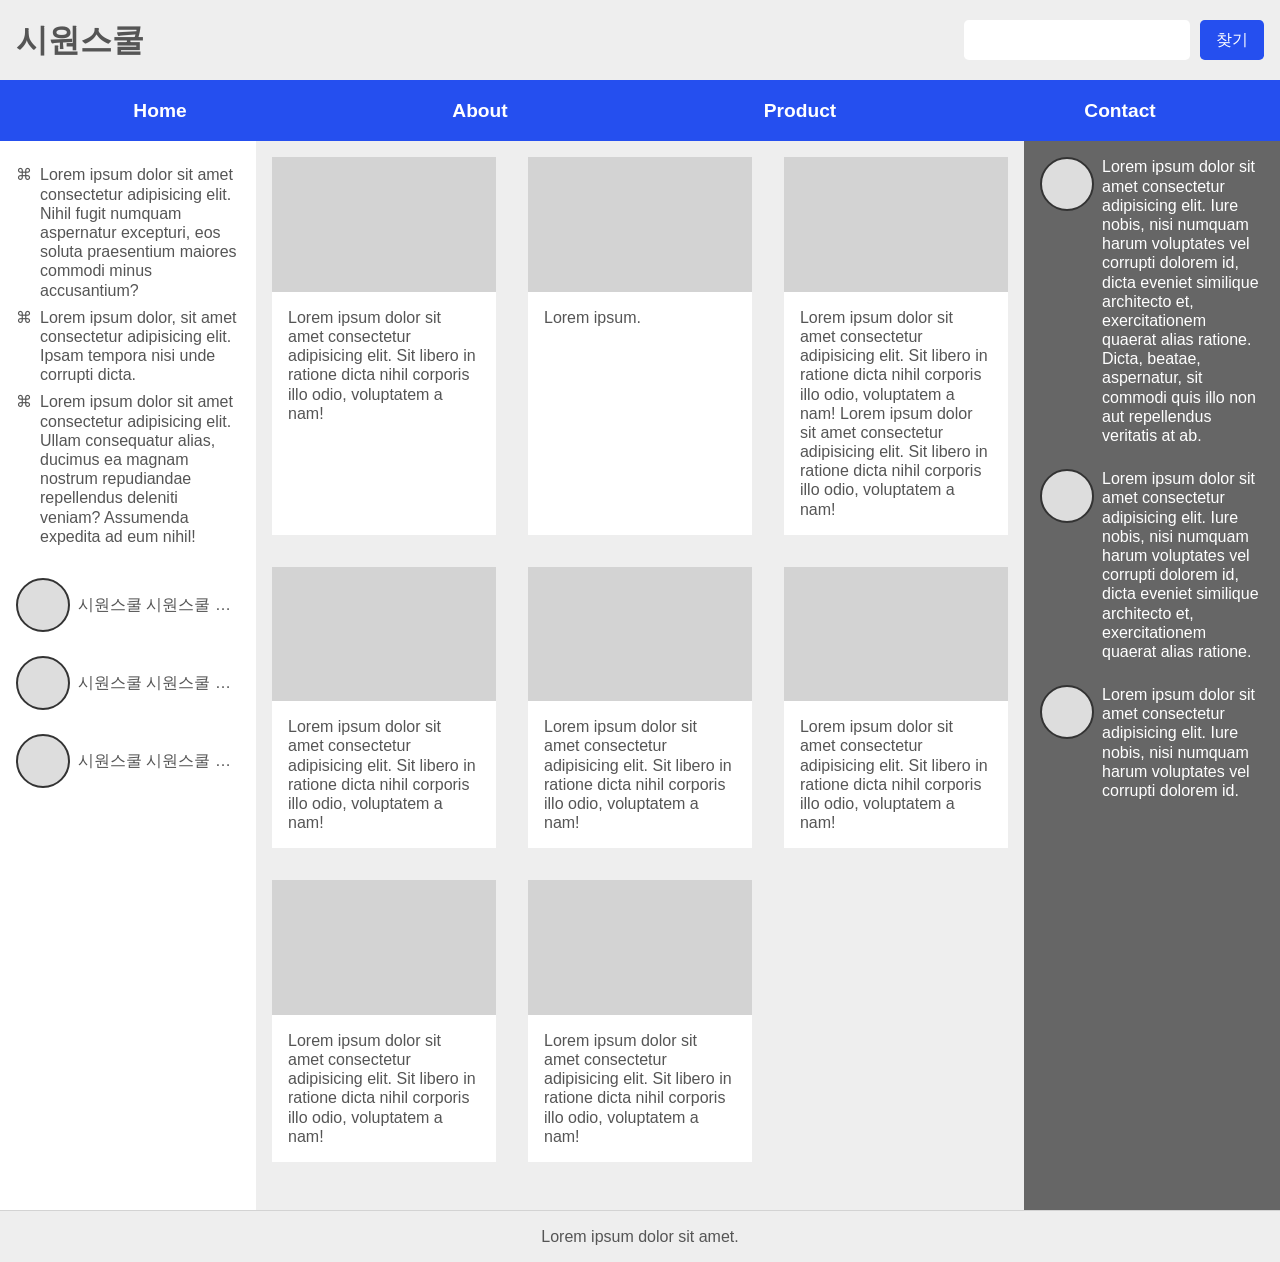
<file: flexbox/flexbox.html>
<!DOCTYPE html>
<html>
<head>
	<meta charset="UTF-8">
	<meta name="viewport" content="width=device-width, initial-scale=1.0">
	<meta http-equiv="X-UA-Compatible" content="ie=edge">
	<title>flexbox 시원스쿨</title>
	<link rel="stylesheet" href="default.css">
	<link rel="stylesheet" href="ui.css">
	<link rel="stylesheet" href="ui-page.css">
</head>
<body>
	<div class="page">
		<!-- header -->
		<header class="header">
			<h1 class="website-title">시원스쿨</h1>
			<form class="search-form">
				<input type="search">
				<input type="submit" value="찾기">
			</form>
			<!-- <div id="modal-switch">⚑</div> -->
		</header>

		<!-- menu -->
		<ul class="menu">
			<li class="menu-item">
				<a href="#" class="menu-link">Home</a>
			</li>
			<li class="menu-item">
				<a href="#" class="menu-link">About</a>
			</li>
			<li class="menu-item">
				<a href="#" class="menu-link">Product</a>
			</li>
			<li class="menu-item">
				<a href="#" class="menu-link">Contact</a>
			</li>
		</ul>

		<!-- <div class="content-container"> -->
		<section class="card_box">
			<ul class="card_list">
				<li class="card-item">
					<figure class="card-image">
						<img src="images/ilbuni.png" alt="일분이">
					</figure>
					<div class="card-desc">
						Lorem ipsum dolor sit amet consectetur adipisicing elit. Sit libero in ratione dicta nihil corporis illo odio, voluptatem a nam!
					</div>
				</li>
				<li class="card-item">
					<figure class="card-image"></figure>
					<div class="card-desc">
						Lorem ipsum.
					</div>
				</li>
				<li class="card-item">
					<figure class="card-image"></figure>
					<div class="card-desc">
						Lorem ipsum dolor sit amet consectetur adipisicing elit. Sit libero in ratione dicta nihil corporis illo odio, voluptatem a nam! Lorem ipsum dolor sit amet consectetur adipisicing elit. Sit libero in ratione dicta nihil corporis illo odio, voluptatem a nam!
					</div>
				</li>
				<li class="card-item">
					<figure class="card-image"></figure>
					<div class="card-desc">
						Lorem ipsum dolor sit amet consectetur adipisicing elit. Sit libero in ratione dicta nihil corporis illo odio, voluptatem a nam!
					</div>
				</li>
				<li class="card-item">
					<figure class="card-image"></figure>
					<div class="card-desc">
						Lorem ipsum dolor sit amet consectetur adipisicing elit. Sit libero in ratione dicta nihil corporis illo odio, voluptatem a nam!
					</div>
				</li>
				<li class="card-item">
					<figure class="card-image"></figure>
					<div class="card-desc">
						Lorem ipsum dolor sit amet consectetur adipisicing elit. Sit libero in ratione dicta nihil corporis illo odio, voluptatem a nam!
					</div>
				</li>
				<li class="card-item">
					<figure class="card-image"></figure>
					<div class="card-desc">
						Lorem ipsum dolor sit amet consectetur adipisicing elit. Sit libero in ratione dicta nihil corporis illo odio, voluptatem a nam!
					</div>
				</li>
				<li class="card-item">
					<figure class="card-image"></figure>
					<div class="card-desc">
						Lorem ipsum dolor sit amet consectetur adipisicing elit. Sit libero in ratione dicta nihil corporis illo odio, voluptatem a nam!
					</div>
				</li>
			</ul>
		</section>

		<!-- aside-a -->
		<aside class="aside aside-a">
			<ul class="info-list">
				<li class="info-list-item">
					Lorem ipsum dolor sit amet consectetur adipisicing elit. Nihil fugit numquam aspernatur excepturi, eos soluta praesentium maiores commodi minus accusantium?
				</li>
				<li class="info-list-item">
					Lorem ipsum dolor, sit amet consectetur adipisicing elit. Ipsam tempora nisi unde corrupti dicta.
				</li>
				<li class="info-list-item">
					Lorem ipsum dolor sit amet consectetur adipisicing elit. Ullam consequatur alias, ducimus ea magnam nostrum repudiandae repellendus deleniti veniam? Assumenda expedita ad eum nihil!
				</li>
			</ul>

			<ul class="user-list friend-list">
				<li class="user-item friend-item">
					<figure class="user-photo"></figure>
					<p class="user-name">
						시원스쿨 시원스쿨 시원스쿨 시원스쿨 시원스쿨 시원스쿨 시원스쿨 시원스쿨 시원스쿨 시원스쿨 시원스쿨 시원스쿨 
					</p>
				</li>
				<li class="user-item friend-item">
					<figure class="user-photo"></figure>
					<p class="user-name">
						시원스쿨 시원스쿨 시원스쿨 시원스쿨 시원스쿨 시원스쿨 시원스쿨 시원스쿨 시원스쿨 시원스쿨 시원스쿨 시원스쿨 
					</p>
				</li>
				<li class="user-item friend-item">
					<figure class="user-photo"></figure>
					<p class="user-name">
						시원스쿨 시원스쿨 시원스쿨 시원스쿨 시원스쿨 시원스쿨 시원스쿨 시원스쿨 시원스쿨 시원스쿨 시원스쿨 시원스쿨 
					</p>
				</li>
			</ul>
		</aside>

		<!-- aside-b -->
		<aside class="aside aside-b">
			<ul class="user-list message-list">
				<li class="user-item message-item">
					<figure class="user-photo"></figure>
					<p class="message-content">
						Lorem ipsum dolor sit amet consectetur adipisicing elit. Iure nobis, nisi numquam harum voluptates vel corrupti dolorem id, dicta eveniet similique architecto et, exercitationem quaerat alias ratione. Dicta, beatae, aspernatur, sit commodi quis illo non aut repellendus veritatis at ab.
					</p>
				</li>
				<li class="user-item message-item">
					<figure class="user-photo"></figure>
					<p class="message-content">
						Lorem ipsum dolor sit amet consectetur adipisicing elit. Iure nobis, nisi numquam harum voluptates vel corrupti dolorem id, dicta eveniet similique architecto et, exercitationem quaerat alias ratione.
					</p>
				</li>
				<li class="user-item message-item">
					<figure class="user-photo"></figure>
					<p class="message-content">
						Lorem ipsum dolor sit amet consectetur adipisicing elit. Iure nobis, nisi numquam harum voluptates vel corrupti dolorem id.
					</p>
				</li>
			</ul>
		</aside>
		<!-- </div> -->

		<!-- footer -->
		<footer class="footer">
			Lorem ipsum dolor sit amet.
		</footer>
	</div>

</body>
</html>
</file>
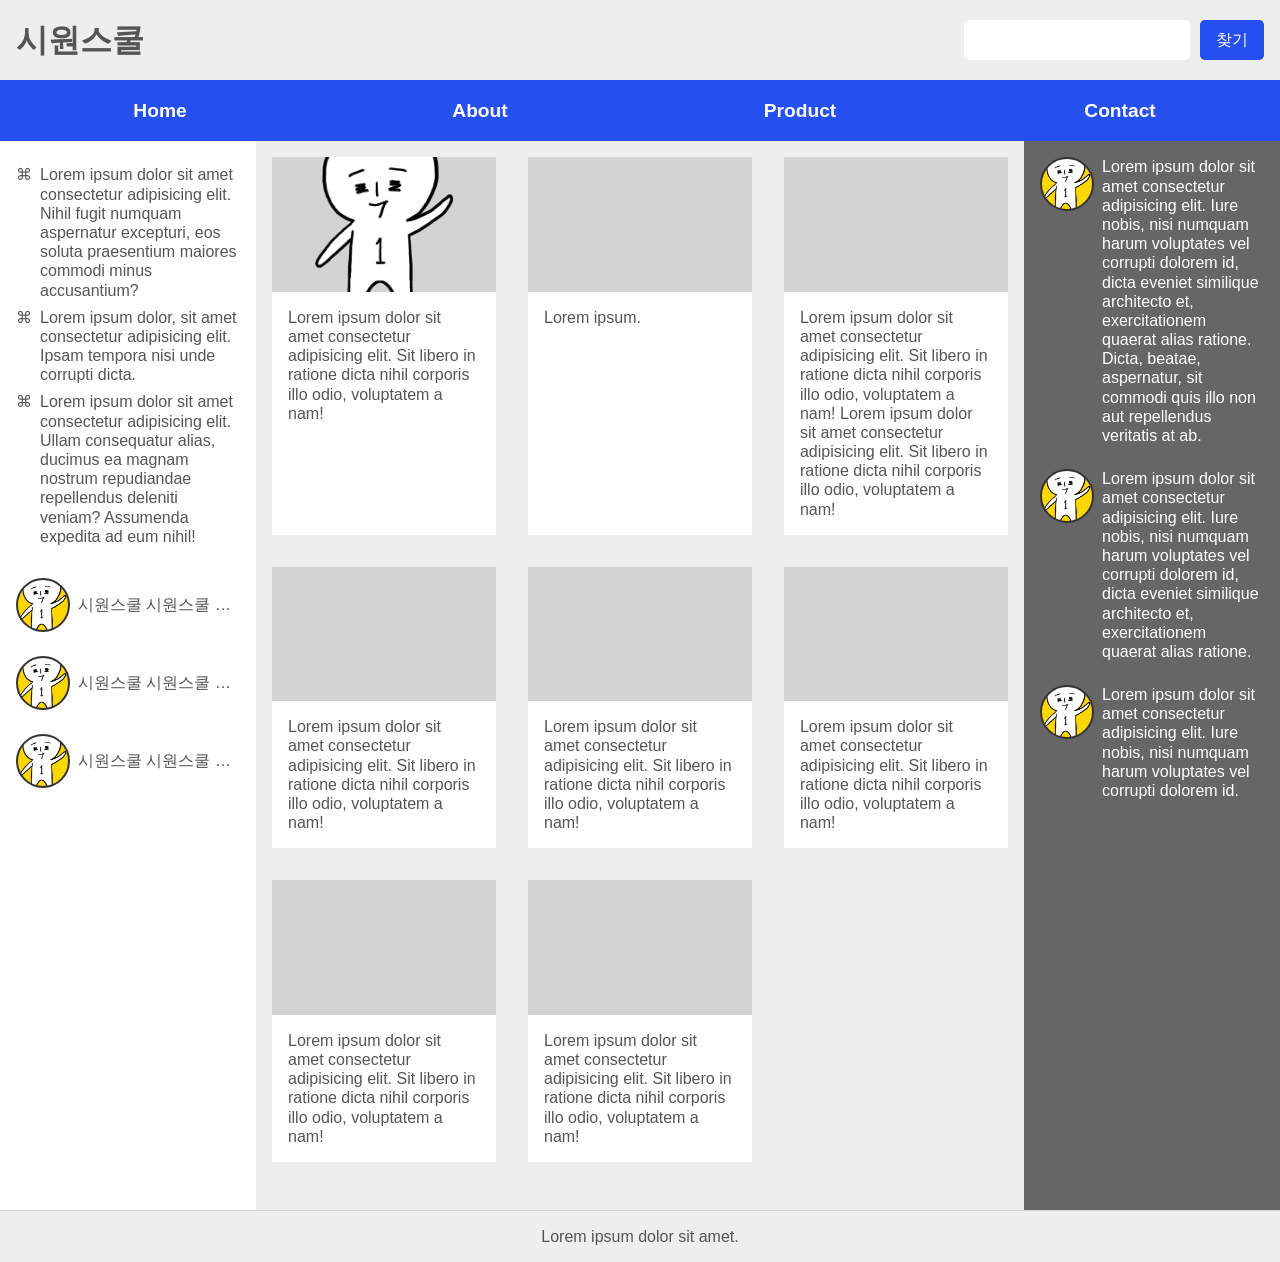
<file: flexbox/notflexbox.html>
<!DOCTYPE html>
<html>
<head>
	<meta charset="UTF-8">
	<meta name="viewport" content="width=device-width, initial-scale=1.0">
	<meta http-equiv="X-UA-Compatible" content="ie=edge">
	<title>flexbox 시원스쿨</title>
	<link rel="stylesheet" href="default.css">
	<link rel="stylesheet" href="ui_02.css">
	<link rel="stylesheet" href="ui-page02.css">
</head>
<body>
	<div class="page">
		<!-- header -->
		<header class="header">
			<h1 class="website-title">시원스쿨</h1>
			<form class="search-form">
				<input type="search">
				<input type="submit" value="찾기">
			</form>
			<!-- <div id="modal-switch">⚑</div> -->
		</header>

		<!-- menu -->
		<ul class="menu">
			<li class="menu-item">
				<a href="#" class="menu-link">Home</a>
			</li>
			<li class="menu-item">
				<a href="#" class="menu-link">About</a>
			</li>
			<li class="menu-item">
				<a href="#" class="menu-link">Product</a>
			</li>
			<li class="menu-item">
				<a href="#" class="menu-link">Contact</a>
			</li>
		</ul>

		<!-- <div class="content-container"> -->
		<section class="primary">
			<ul class="card-list">
				<li class="card-item">
					<figure class="card-image" style="background-image: url(images/ilbuni.png)">
						<img src="images/ilbuni.png" alt="일분이">
					</figure>
					<div class="card-desc">
						Lorem ipsum dolor sit amet consectetur adipisicing elit. Sit libero in ratione dicta nihil corporis illo odio, voluptatem a nam!
					</div>
				</li>
				<li class="card-item">
					<figure class="card-image"></figure>
					<div class="card-desc">
						Lorem ipsum.
					</div>
				</li>
				<li class="card-item">
					<figure class="card-image"></figure>
					<div class="card-desc">
						Lorem ipsum dolor sit amet consectetur adipisicing elit. Sit libero in ratione dicta nihil corporis illo odio, voluptatem a nam! Lorem ipsum dolor sit amet consectetur adipisicing elit. Sit libero in ratione dicta nihil corporis illo odio, voluptatem a nam!
					</div>
				</li>
				<li class="card-item">
					<figure class="card-image"></figure>
					<div class="card-desc">
						Lorem ipsum dolor sit amet consectetur adipisicing elit. Sit libero in ratione dicta nihil corporis illo odio, voluptatem a nam!
					</div>
				</li>
				<li class="card-item">
					<figure class="card-image"></figure>
					<div class="card-desc">
						Lorem ipsum dolor sit amet consectetur adipisicing elit. Sit libero in ratione dicta nihil corporis illo odio, voluptatem a nam!
					</div>
				</li>
				<li class="card-item">
					<figure class="card-image"></figure>
					<div class="card-desc">
						Lorem ipsum dolor sit amet consectetur adipisicing elit. Sit libero in ratione dicta nihil corporis illo odio, voluptatem a nam!
					</div>
				</li>
				<li class="card-item">
					<figure class="card-image"></figure>
					<div class="card-desc">
						Lorem ipsum dolor sit amet consectetur adipisicing elit. Sit libero in ratione dicta nihil corporis illo odio, voluptatem a nam!
					</div>
				</li>
				<li class="card-item">
					<figure class="card-image"></figure>
					<div class="card-desc">
						Lorem ipsum dolor sit amet consectetur adipisicing elit. Sit libero in ratione dicta nihil corporis illo odio, voluptatem a nam!
					</div>
				</li>
			</ul>
		</section>

		<!-- secondary-a -->
		<aside class="secondary secondary-a">
			<ul class="info-list">
				<li class="info-list-item">
					Lorem ipsum dolor sit amet consectetur adipisicing elit. Nihil fugit numquam aspernatur excepturi, eos soluta praesentium maiores commodi minus accusantium?
				</li>
				<li class="info-list-item">
					Lorem ipsum dolor, sit amet consectetur adipisicing elit. Ipsam tempora nisi unde corrupti dicta.
				</li>
				<li class="info-list-item">
					Lorem ipsum dolor sit amet consectetur adipisicing elit. Ullam consequatur alias, ducimus ea magnam nostrum repudiandae repellendus deleniti veniam? Assumenda expedita ad eum nihil!
				</li>
			</ul>

			<ul class="user-list friend-list">
				<li class="user-item friend-item">
					<figure class="user-photo" style="background-image: url(images/ilbuni.png);"></figure>
					<p class="user-name">
						시원스쿨 시원스쿨 시원스쿨 시원스쿨 시원스쿨 시원스쿨 시원스쿨 시원스쿨 시원스쿨 시원스쿨 시원스쿨 시원스쿨 
					</p>
				</li>
				<li class="user-item friend-item">
					<figure class="user-photo" style="background-image: url(images/ilbuni.png);"></figure>
					<p class="user-name">
						시원스쿨 시원스쿨 시원스쿨 시원스쿨 시원스쿨 시원스쿨 시원스쿨 시원스쿨 시원스쿨 시원스쿨 시원스쿨 시원스쿨 
					</p>
				</li>
				<li class="user-item friend-item">
					<figure class="user-photo" style="background-image: url(images/ilbuni.png);"></figure>
					<p class="user-name">
						시원스쿨 시원스쿨 시원스쿨 시원스쿨 시원스쿨 시원스쿨 시원스쿨 시원스쿨 시원스쿨 시원스쿨 시원스쿨 시원스쿨 
					</p>
				</li>
			</ul>
		</aside>

		<!-- secondary-b -->
		<aside class="secondary secondary-b">
			<ul class="user-list message-list">
				<li class="user-item message-item">
					<figure class="user-photo" style="background-image: url(images/ilbuni.png);"></figure>
					<p class="message-content">
						Lorem ipsum dolor sit amet consectetur adipisicing elit. Iure nobis, nisi numquam harum voluptates vel corrupti dolorem id, dicta eveniet similique architecto et, exercitationem quaerat alias ratione. Dicta, beatae, aspernatur, sit commodi quis illo non aut repellendus veritatis at ab.
					</p>
				</li>
				<li class="user-item message-item">
					<figure class="user-photo" style="background-image: url(images/ilbuni.png);"></figure>
					<p class="message-content">
						Lorem ipsum dolor sit amet consectetur adipisicing elit. Iure nobis, nisi numquam harum voluptates vel corrupti dolorem id, dicta eveniet similique architecto et, exercitationem quaerat alias ratione.
					</p>
				</li>
				<li class="user-item message-item">
					<figure class="user-photo" style="background-image: url(images/ilbuni.png);"></figure>
					<p class="message-content">
						Lorem ipsum dolor sit amet consectetur adipisicing elit. Iure nobis, nisi numquam harum voluptates vel corrupti dolorem id.
					</p>
				</li>
			</ul>
		</aside>
		<!-- </div> -->

		<!-- footer -->
		<footer class="footer">
			Lorem ipsum dolor sit amet.
		</footer>
	</div>

</body>
</html>
</file>
<file: flexbox/default.css>
html {
	font-family: 'Apple SD Gothic Neo', Roboto, 'Noto Sans KR', NanumGothic, 'Malgun Gothic', sans-serif;
	color: #555;
	line-height: 1.2;
	word-wrap: break-word;
}
body {
	background: #eee;
	-webkit-font-smoothing: antialiased;
}
html, body, div, span, applet, object, iframe,
h1, h2, h3, h4, h5, h6, p, blockquote, pre,
a, abbr, acronym, address, big, cite, code,
del, dfn, em, img, ins, kbd, q, s, samp,
small, strike, strong, sub, sup, tt, var,
b, u, i, center,
dl, dt, dd, ol, ul, li,
fieldset, form, label, legend,
table, caption, tbody, tfoot, thead, tr, th, td,
article, aside, canvas, details, embed,
figure, figcaption, footer, header, hgroup,
menu, nav, output, ruby, section, summary,
time, mark, audio, video {
	margin: 0;
	padding: 0;
	border: 0;
}
article, aside, details, figcaption, figure, footer, header, hgroup, menu, nav, section {
	display: block;
}
div, span, article, section, header, footer, aside, p, ul, li, fieldset, legend, label, a, nav, form {
	box-sizing: border-box;
	/* content-box */
}
ol, ul, li {
	list-style: none;
}
table {
	border-collapse: collapse;
	border-spacing: 0;
}
img {
	max-width: 100%;
	height: auto;
	border: 0;
}
a {
	display: inline-block;
}
button {
	border: 0;
	background: transparent;
	cursor: pointer;
}

.flex-container {
	/* padding: 10px; */
	background: lightgray;
}
.flex-item {
	padding: 10px;
	border: 3px solid rgb(50,50,40);
	color: white;
	background: mediumseagreen;
}
</file>
<file: flexbox/ui.css>
/* menu */
.menu {
	display: flex;
}
.menu-item {
	/* flex-grow: 1; */
	width: 25%;
	background: #254fef;
	transition: 0.5s;
}
.menu-item:hover {
	/* flex-grow: 1.5; */
	width: 35%;
	background:#013ca6;
}
.menu-link {
	display: block;
	padding: 1em;
	font-size: 1.2rem;
	font-weight: bold;
	color: #fff;
	text-decoration: none;
	text-align: center;
}
.menu-link:hover {
	color: white;
}

/* search */
.search-form {
	display: flex;
	height: 40px;
}
.search-form input[type="search"] {
	flex: 1;
	min-width: 0;
	margin-right: 10px;
	border: 0;
	border-radius: 0.3em;
	font-size: 1rem;
}
.search-form input[type="submit"] {
	width: 4em;
	border: 0;
	border-radius: 0.3em;
	font-size: 1rem;
	background:#254fef;
	color: #fff;
}

/* bullet list */
.info-list {
	margin-bottom: 2rem;
}
.info-list-item {
	display: flex;
	margin: 0.5em 0;
}
.info-list-item:before {
	content: "⌘";
	margin-right: 0.5em;
}

/* message */
.user-list {
	margin-bottom: 2rem;
}
.user-item {
	display: flex;
	margin-bottom: 1.5em;
}
.user-photo {
	flex-shrink: 0;
	width: 50px;
	height: 50px;
	margin-right: 0.5em;
	border: 2px solid #333;
	border-radius: 50%;
	background-color: #ddd;
	background-repeat: no-repeat;
	background-position: center;
	background-size: 150%;
}

/* friend list */
.friend-item {
	align-items: center;
}
.user-name {
	overflow: hidden;
	text-overflow: ellipsis;
	white-space: nowrap;
}

/* modal */
.modal {
	display: flex;
	justify-content: center;
	align-items: center;
	position: fixed;
	left: 0;
	right: 0;
	top: 0;
	bottom: 0;
	background: rgba(0, 0, 0, 0.3);
}
.dialog {
	width: 50vw;
	padding: 2em;
	border-radius: 1em;
	background: white;
}

/* card list */
.card-item {
	display: flex;
	flex-direction: column;
	margin-bottom: 2rem;
}
.card-image {
	height: 0;
	padding-bottom: 60%;
	background-color: lightgray;
	background-repeat: no-repeat;
	background-position: center;
	background-size: cover;
}
.card-image img {
	display: none;
}
.card-desc {
	flex: 1 1 auto;
	padding: 1em;
	background: white;
}

@media (min-width: 600px) {
	.card_list {
		display: flex;
		flex-wrap: wrap;
		margin: 0 -1rem;
	}
	.card-item {
		width: 50%;
		padding: 0 1rem;
	}
}

@media (min-width: 1200px) {
	.card-item {
		width: 33.33333%;
	}
}
</file>
<file: flexbox/ui-page.css>
.header	{
	display: flex;
	align-items: center;
	justify-content: space-between;
	height: 80px;
	padding: 0 1rem;
}
.search-form {
	width: 300px;
	max-width: 60%;
}
.card_box {
	padding: 1rem;
}
.aside {
	padding: 1rem;
}
.aside-a {
	background: white;
}
.aside-b {
	color: white;
	background: #666;
}
.footer {
	padding: 1rem;
	border-top: 1px solid lightgray;
	text-align: center;
}
.modal {
	display: none;
	top: 80px;
}
#modal-switch:checked ~ .modal {
	display: flex;
}
label[for="modal-switch"] {
	display: flex;
	align-items: center;
	justify-content: center;
	position: absolute;
	top: 1.3rem;
	right: 1rem;
	/* z-index: 100; */
	width: 40px;
	height: 40px;
	cursor: pointer;
	/* background: red; */
}
label[for="modal-switch"]:before {
	content: "⚑";
	font-size: 2rem;
	cursor: pointer;
}
#modal-switch:checked ~ label[for="modal-switch"]:before {
	color: dodgerblue;
}
#modal-switch,
label[for="modal-switch"] span {
	overflow: hidden;
	position: absolute;
	/* top: 0; */
	width: 1px;
	height: 1px;
	opacity: 0;
}

@media (min-width: 1024px) {
	.page {
		display: flex;
		flex-wrap: wrap;
	}
	.header {
		width: 100%;
	}
	.menu {
		width: 100%;
	}
	.card_box {
		order: 2;
		width: 60%;
	}
	.aside {
		width: 20%;
	}
	.aside-a {
		order: 1;
	}
	.aside-b {
		order: 3;
	}
	.footer {
		order: 4;
		width: 100%;
	}
}

@media (min-width: 1400px) {
	.card_box {
		width: calc(100% - 600px);
		/* flex-grow: 1; */
		/* flex: 1 1 auto; */
		/* flex: auto; */
	}
	.aside {
		width: 300px;
	}
}
</file>
<file: flexbox/ui_02.css>
/* menu */
.menu {
	display: flex;
}
.menu-item {
	/* flex-grow: 1; */
	width: 25%;
	background: #254fef;
	transition: 0.5s;
}
.menu-item:hover {
	/* flex-grow: 1.5; */
	width: 35%;
	background:#013ca6;
}
.menu-link {
	display: block;
	padding: 1em;
	font-size: 1.2rem;
	font-weight: bold;
	color: #fff;
	text-decoration: none;
	text-align: center;
}
.menu-link:hover {
	color: white;
}

/* search */
.search-form {
	display: flex;
	height: 40px;
}
.search-form input[type="search"] {
	flex: 1;
	min-width: 0;
	margin-right: 10px;
	border: 0;
	border-radius: 0.3em;
	font-size: 1rem;
}
.search-form input[type="submit"] {
	width: 4em;
	border: 0;
	border-radius: 0.3em;
	font-size: 1rem;
	background:#254fef;
	color: #fff;
}

/* bullet list */
.info-list {
	margin-bottom: 2rem;
}
.info-list-item {
	display: flex;
	margin: 0.5em 0;
}
.info-list-item:before {
	content: "⌘";
	margin-right: 0.5em;
}

/* message */
.user-list {
	margin-bottom: 2rem;
}
.user-item {
	display: flex;
	margin-bottom: 1.5em;
}
.user-photo {
	flex-shrink: 0;
	width: 50px;
	height: 50px;
	margin-right: 0.5em;
	border: 2px solid #333;
	border-radius: 50%;
	background-color: gold;
	background-repeat: no-repeat;
	background-position: center;
	background-size: 150%;
}

/* friend list */
.friend-item {
	align-items: center;
}
.user-name {
	overflow: hidden;
	text-overflow: ellipsis;
	white-space: nowrap;
}

/* modal */
.modal {
	display: flex;
	justify-content: center;
	align-items: center;
	position: fixed;
	left: 0;
	right: 0;
	top: 0;
	bottom: 0;
	background: rgba(0, 0, 0, 0.3);
}
.dialog {
	width: 50vw;
	padding: 2em;
	border-radius: 1em;
	background: white;
}

/* card list */
.card-item {
	display: flex;
	flex-direction: column;
	margin-bottom: 2rem;
}
.card-image {
	height: 0;
	padding-bottom: 60%;
	background-color: lightgray;
	background-repeat: no-repeat;
	background-position: center;
	background-size: cover;
}
.card-image img {
	display: none;
}
.card-desc {
	flex: 1 1 auto;
	padding: 1em;
	background: white;
}

@media (min-width: 600px) {
	.card-list {
		display: flex;
		flex-wrap: wrap;
		margin: 0 -1rem;
	}
	.card-item {
		width: 50%;
		padding: 0 1rem;
	}
}

@media (min-width: 1200px) {
	.card-item {
		width: 33.33333%;
	}
}
</file>
<file: flexbox/ui-page02.css>
.header	{
	height: 80px;
	padding: 0 1rem;
}
.header::after {
	display: block;
	content: '';
	line-height: 0;
}
.website-title {
	float:left;
	line-height: 80px;
}
.search-form {
	float:right;
	margin-top:20px;
	width: 300px;
	max-width: 60%;
}
.search-form input[type="search"], .search-form input[type="submit"]{
	height: 40px;
}






.primary {
	padding: 1rem;
}
.secondary {
	padding: 1rem;
}
.secondary-a {
	background: white;
}
.secondary-b {
	color: white;
	background: #666;
}
.footer {
	padding: 1rem;
	border-top: 1px solid lightgray;
	text-align: center;
}
.modal {
	display: none;
	top: 80px;
}
#modal-switch:checked ~ .modal {
	display: flex;
}
label[for="modal-switch"] {
	display: flex;
	align-items: center;
	justify-content: center;
	position: absolute;
	top: 1.3rem;
	right: 1rem;
	/* z-index: 100; */
	width: 40px;
	height: 40px;
	cursor: pointer;
	/* background: red; */
}
label[for="modal-switch"]:before {
	content: "⚑";
	font-size: 2rem;
	cursor: pointer;
}
#modal-switch:checked ~ label[for="modal-switch"]:before {
	color: dodgerblue;
}
#modal-switch,
label[for="modal-switch"] span {
	overflow: hidden;
	position: absolute;
	/* top: 0; */
	width: 1px;
	height: 1px;
	opacity: 0;
}

@media (min-width: 1024px) {
	.page {
		display: flex;
		flex-wrap: wrap;
	}
	.header {
		width: 100%;
	}
	.menu {
		width: 100%;
	}
	.primary {
		order: 2;
		width: 60%;
	}
	.secondary {
		width: 20%;
	}
	.secondary-a {
		order: 1;
	}
	.secondary-b {
		order: 3;
	}
	.footer {
		order: 4;
		width: 100%;
	}
}

@media (min-width: 1400px) {
	.primary {
		width: calc(100% - 600px);
		/* flex-grow: 1; */
		/* flex: 1 1 auto; */
		/* flex: auto; */
	}
	.secondary {
		width: 300px;
	}
}
</file>
